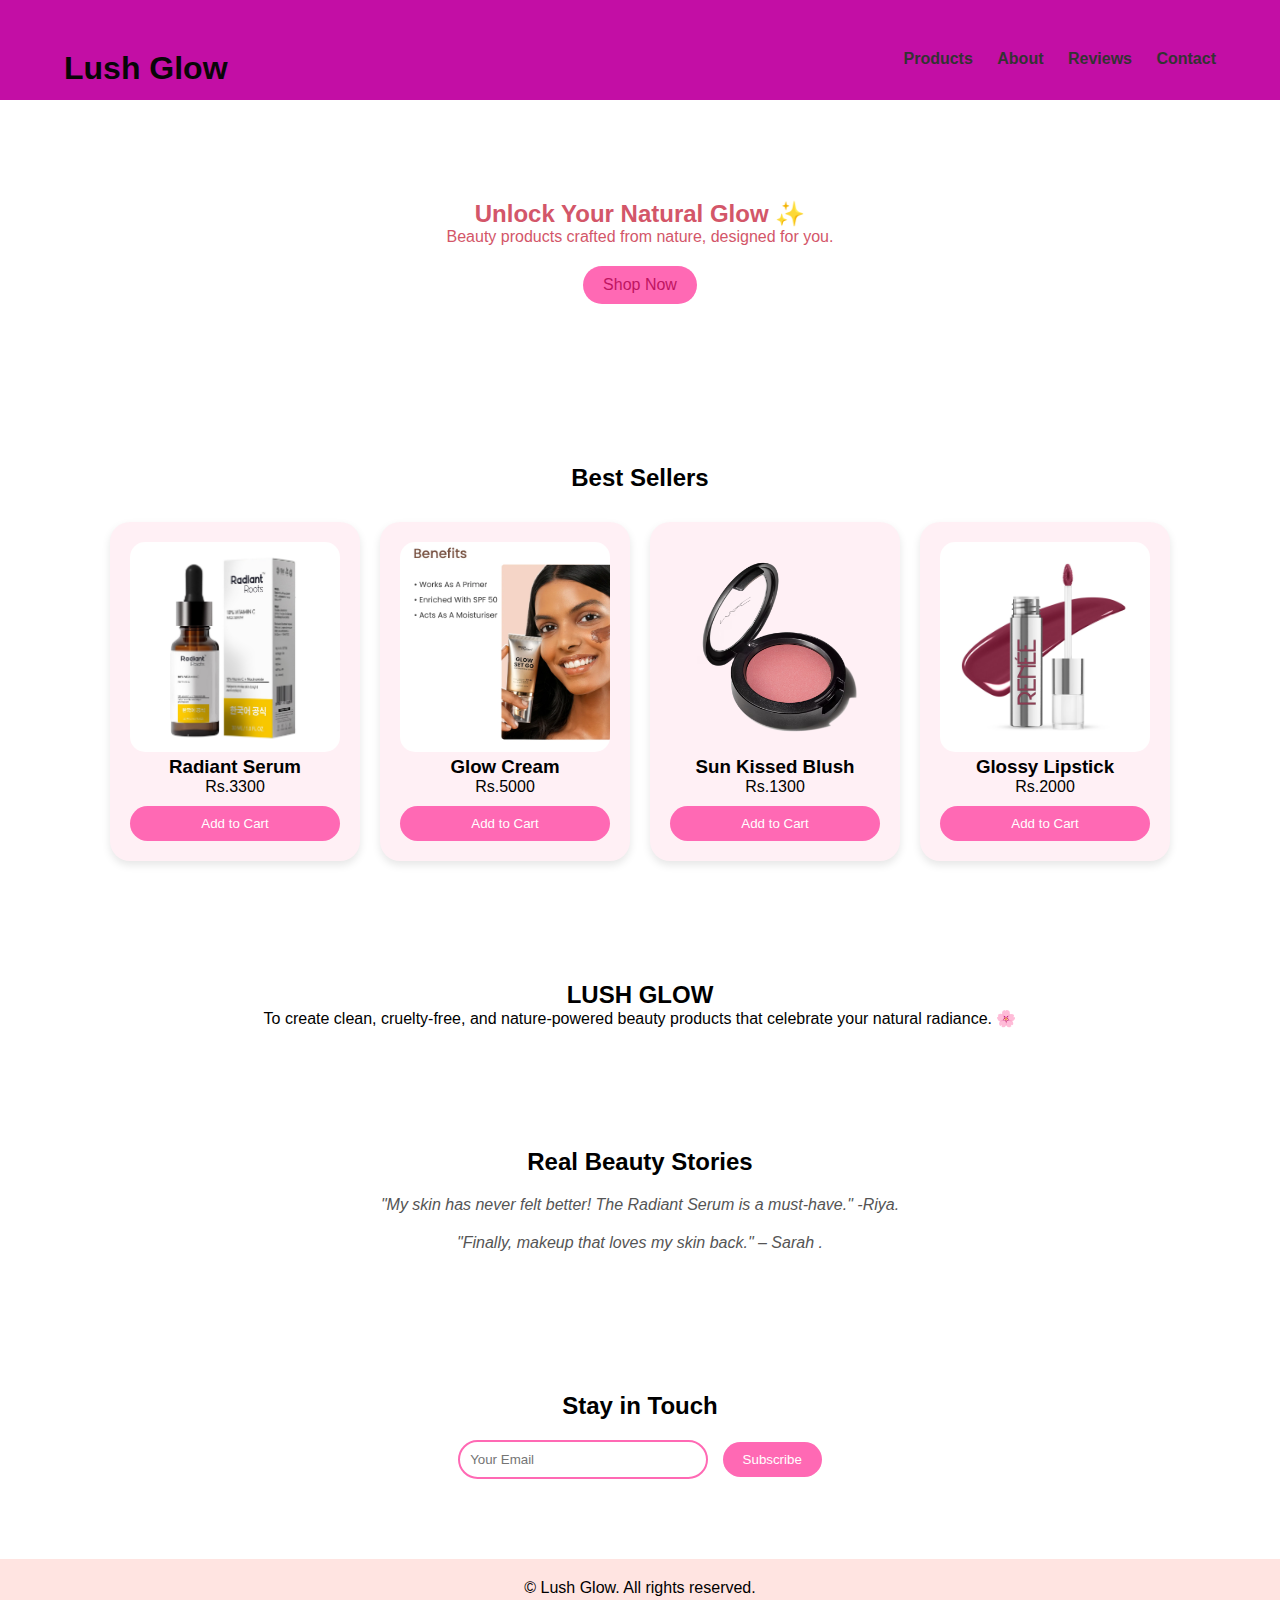
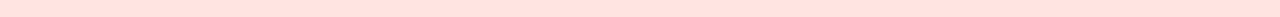
<file: index.html>
<!DOCTYPE html>
<html lang="en">
<head>
  <meta charset="UTF-8">
  <meta name="viewport" content="width=device-width, initial-scale=1">
  <title>Lush Glow</title>
  <link rel="stylesheet" href="style.css">
</head>
<body>

  <header class="header">
    <div class="container">
      <h1>Lush Glow</h1>
      <nav>
        <ul>
          <li><a href="#products">Products</a></li>
          <li><a href="#about">About</a></li>
          <li><a href="#reviews">Reviews</a></li>
          <li><a href="#contact">Contact</a></li>
        </ul>
      </nav>
    </div>
  </header>

  <section class="hero">
    <div class="container">
      <h2>Unlock Your Natural Glow ✨</h2>
      <p>Beauty products crafted from nature, designed for you.</p>
      <button onclick="scrollToProducts()">Shop Now</button>
    </div>
  </section>

  <section id="products" class="products">
    <div class="container">
      <h2>Best Sellers</h2>
      <div class="product-grid">
        <div class="product-card">
          <img src="radiant.jpg" alt="Product 1">
          <h3>Radiant Serum</h3>
          <p>Rs.3300</p>
          <button>Add to Cart</button>
        </div>
        <div class="product-card">
          <img src="glow.webp" alt="Product 2">
          <h3>Glow Cream</h3>
          <p>Rs.5000</p>
          <button>Add to Cart</button>
        </div>
        <div class="product-card">
          <img src="blush.avif" alt="Product 3">
          <h3>Sun Kissed Blush</h3>
          <p>Rs.1300</p>
          <button>Add to Cart</button>
        </div>
        <div class="product-card">
          <img src="glossy.jpg" alt="Product 3">
          <h3>Glossy Lipstick</h3>
          <p>Rs.2000</p>
          <button>Add to Cart</button>
        </div>
      </div>
    </div>
  </section>

  <section id="about" class="about">
    <div class="container">
      <h2>LUSH GLOW</h2>
      <p>To create clean, cruelty-free, and nature-powered beauty products that celebrate your natural radiance. 🌸</p>
    </div>
  </section>

  <section id="reviews" class="reviews">
    <div class="container">
      <h2>Real Beauty Stories</h2>
      <blockquote>
        "My skin has never felt better! The Radiant Serum is a must-have." -Riya.
      </blockquote>
      <blockquote>
        "Finally, makeup that loves my skin back." – Sarah .
      </blockquote>
    </div>
  </section>

  <section id="contact" class="contact">
    <div class="container">
      <h2>Stay in Touch</h2>
      <form>
        <input type="email" placeholder="Your Email" required>
        <button type="submit">Subscribe</button>
      </form>
    </div>
  </section>

  <footer class="footer">
    <div class="container">
      <p>&copy; Lush Glow. All rights reserved.</p>
    </div>
  </footer>

  <script src="script.js"></script>
</body>
</html>
</file>
<file: style.css>
* {
    margin: 0;
    padding: 0;
    box-sizing: border-box;
  }
  
  body, html {
    font-family: 'Poppins', sans-serif;
    scroll-behavior: smooth;
  }
  
  .container {
    width: 90%;
    margin: auto;
    max-width: 1200px;
  }
  
  .header {
    background-color: #c30ea5;
    padding: 50px 0;
  }
  
  .header h1 {
    float: left;
    color: #080607;
  }
  
  nav ul {
    list-style: none;
    float: right;
  }
  
  nav ul li {
    display: inline;
    margin-left: 20px;
  }
  
  nav ul li a {
    text-decoration: none;
    color: #333;
    font-weight: bold;
  }
  
  .hero {
    background: url('https://via.placeholder.com/1200x400') center/cover no-repeat;
    color: rgb(211, 86, 105);
    text-align: center;
    padding: 100px 20px;
  }
  
  .hero button {
    margin-top: 20px;
    padding: 10px 20px;
    background-color: #ff69b4;
    border: none;
    color: rgb(192, 21, 98);
    font-size: 16px;
    cursor: pointer;
    border-radius: 30px;
  }
  
  .products {
    padding: 60px 0;
    text-align: center;
  }
  
  .product-grid {
    display: flex;
    gap: 20px;
    justify-content: center;
    flex-wrap: wrap;
    margin-top: 30px;
  }
  
  .product-card {
    background: #fff0f5;
    padding: 20px;
    border-radius: 20px;
    width: 250px;
    box-shadow: 0 4px 8px rgba(0,0,0,0.1);
    transition: transform 0.3s;
  }
  
  .product-card:hover {
    transform: translateY(-5px);
  }
  
  .product-card img {
    width: 100%;
    border-radius: 15px;
  }
  
  .product-card button {
    margin-top: 10px;
    padding: 10px;
    background-color: #ff69b4;
    color: white;
    border: none;
    width: 100%;
    border-radius: 20px;
    cursor: pointer;
  }
  
  .about, .reviews, .contact {
    padding: 60px 0;
    text-align: center;
  }
  
  blockquote {
    margin: 20px auto;
    font-style: italic;
    color: #555;
    max-width: 600px;
  }
  
  .contact form {
    margin-top: 20px;
  }
  
  .contact input[type="email"] {
    padding: 10px;
    width: 250px;
    border: 2px solid #ff69b4;
    border-radius: 20px;
  }
  
  .contact button {
    padding: 10px 20px;
    background-color: #ff69b4;
    color: white;
    border: none;
    border-radius: 20px;
    margin-left: 10px;
    cursor: pointer;
  }
  
  .footer {
    background-color: #ffe4e1;
    text-align: center;
    padding: 20px 0;
    margin-top: 20px;
  }
</file>
